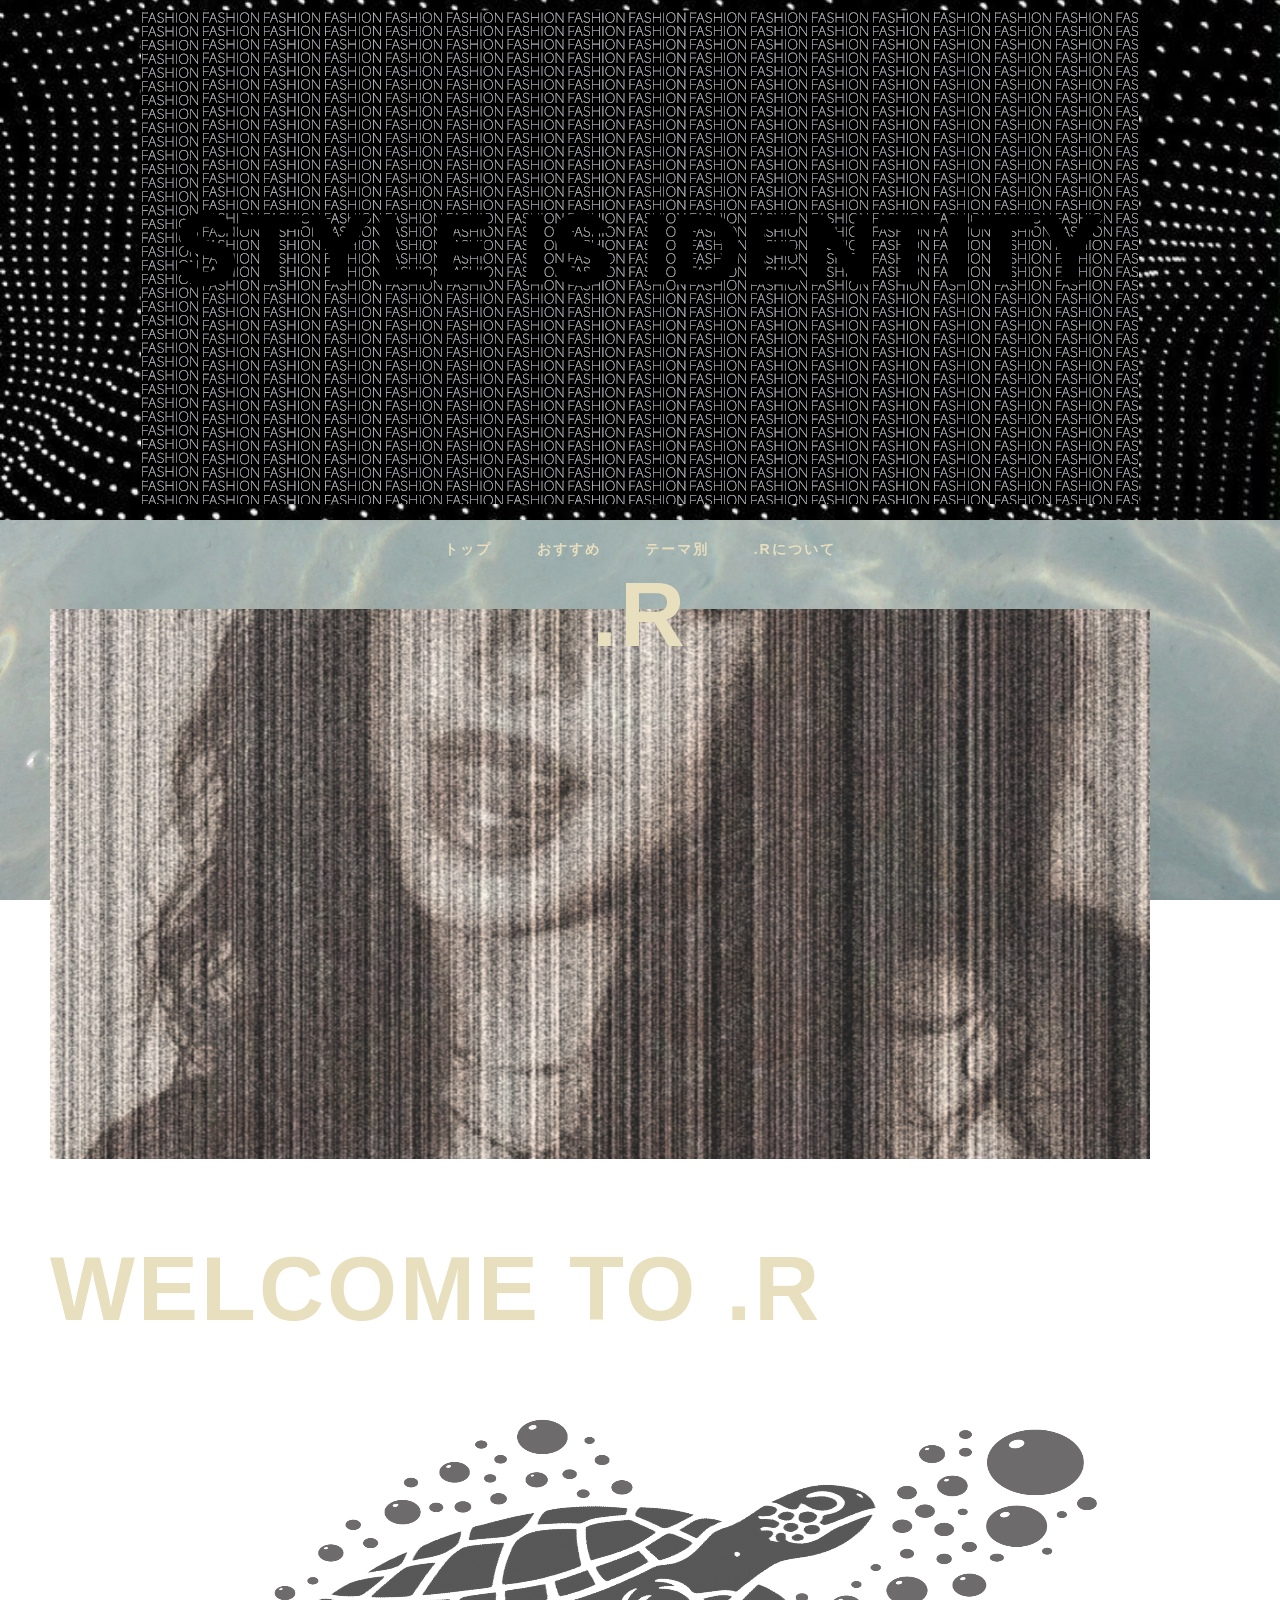
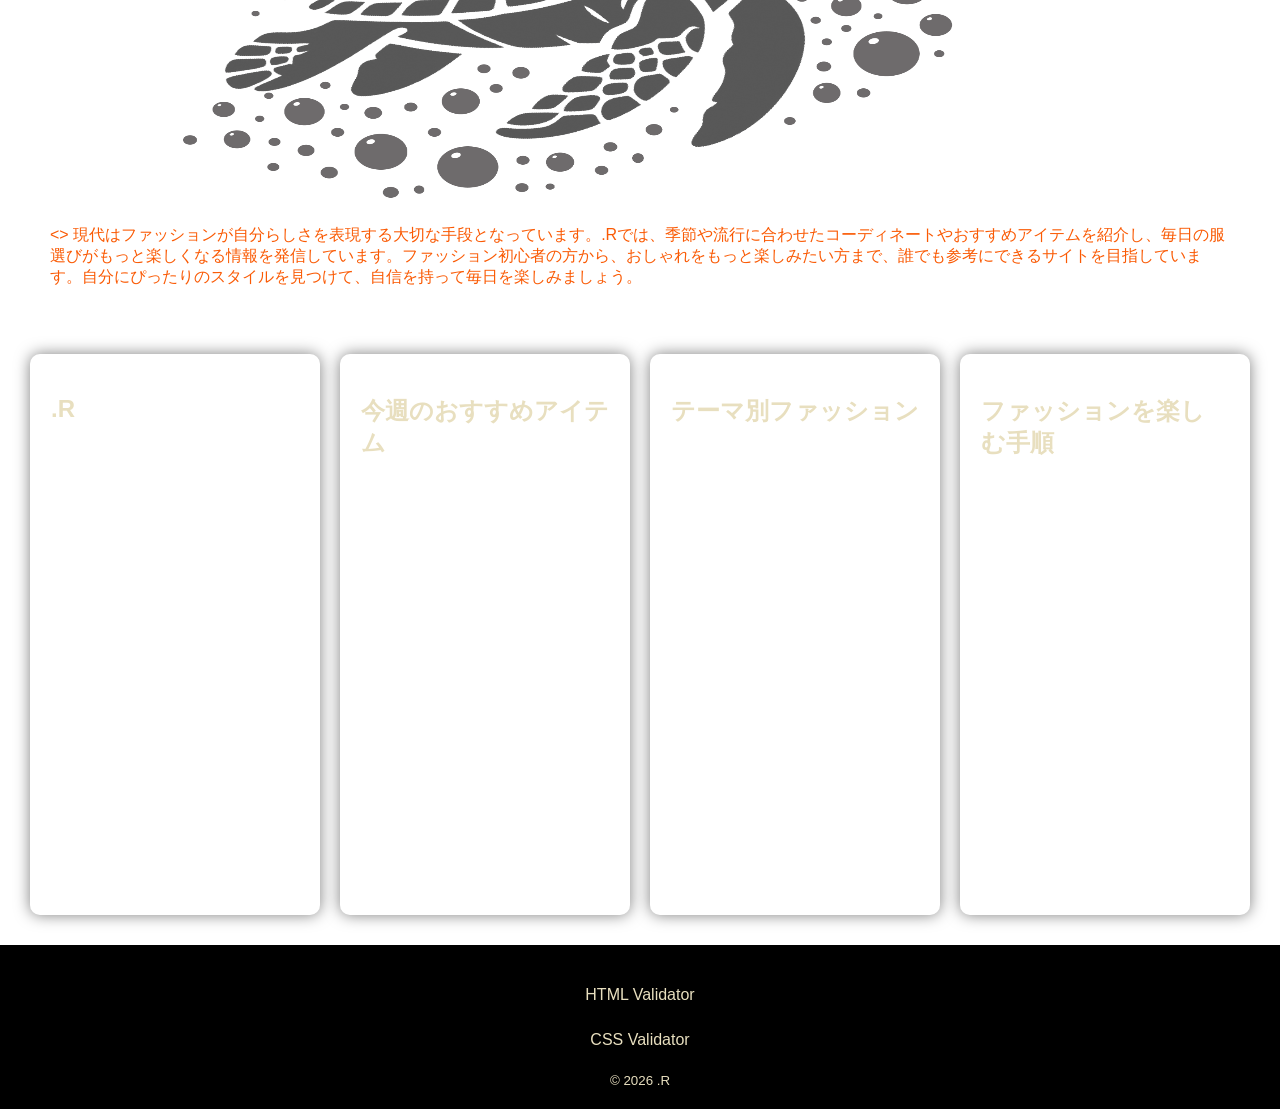
<file: index.html>
<!DOCTYPE html>
<html lang="ja">
<head>
    <meta charset="UTF-8">

    <meta name="description" content=".Rはおすすめファッションやテーマ別コーディネートを紹介するWebサイトです。">
    <meta name="viewport" content="width=device-width, initial-scale=1.0">

    <title>.R:トップページ</title>

    <link rel="preconnect" href="https://fonts.googleapis.com">
    <link rel="preconnect" href="https://fonts.gstatic.com" crossorigin="anonymous">

    <link href="https://fonts.googleapis.com/css2?family=Noto+Serif+JP:wght@300;400;700&amp;display=swap" rel="stylesheet">

    <link rel="stylesheet" href="css/mystyle.css">


</head>

<body>

<header>

    <img src="image/logo.png"
     alt="ロゴ"
     class="logo"
     id="pagetop">

        <h1>.R</h1>
</header>

<nav>
    <ul>
        <li><a href="index.html">トップ</a></li>
        <li><a href="contents1.html">おすすめ</a></li>
        <li><a href="contents2.html">テーマ別</a></li>
        <li><a href="contents3.html">.Rについて</a></li>
    </ul>
</nav>

<article>

        <img src="image/main.jpg"
             alt="メインビジュアル"
             width="1100">

        <h1>Welcome to .R </h1>

        <img src="image/fashion01.png"
             alt="fashion画像"
             class="float-left"
             width="1200"
             height="400">
       
        <div class="clear"></div>

        <>
        現代はファッションが自分らしさを表現する大切な手段となっています。.Rでは、季節や流行に合わせたコーディネートやおすすめアイテムを紹介し、毎日の服選びがもっと楽しくなる情報を発信しています。ファッション初心者の方から、おしゃれをもっと楽しみたい方まで、誰でも参考にできるサイトを目指しています。自分にぴったりのスタイルを見つけて、自信を持って毎日を楽しみましょう。

        </p>
</article>

    <div class="box">
        <section>
            <h2>.R</h2>

        <p>
        .Rは、ファッションをもっと身近に感じてもらうためのWebサイトです。流行のコーディネートや季節ごとのおすすめアイテム、着こなしのポイントなどを分かりやすく紹介しています。毎日の服選びに迷った時や、新しいスタイルに挑戦したい時に役立つ情報を発信していきます。
        </p>

        <p>
        初心者でも気軽に楽しめる内容を目指し、見るだけでファッションが好きになるサイト作りを心掛けています。
        </p>

            <p>Update: Permanent

            </p>
        </section>

        <section>
            <h2>今週のおすすめアイテム</h2>

            <p>
            毎週注目されている人気アイテムを紹介します。ブランドや価格、購入できるショップだけでなく、おすすめの着回し方法やコーディネート例も掲載しています。トレンドを取り入れながら、自分らしいファッションを楽しめるようサポートします。
            </p>

            <p>
                 Update: Once a week
            </p>
        </section>

        <section>
            <h2>テーマ別ファッション</h2>

           <p>
            テーマを選んだら、おすすめのコーディネートやアイテムをチェックしましょう。気に入ったファッションを見つけたら、お店やオンラインショップで購入して、自分だけのおしゃれを楽しんでください。.Rは毎週新しい情報を更新しています。
            </p>

            <p>
                Update: Once a month
            </p>
        </section>
        <section>
            <h2>ファッションを楽しむ手順</h2>

            <ol>
                <li>テーマを選ぶ</li>
                <li>コーデを見る</li>
                <li>買い物をする</li>
            </ol>
        </section>
    </div>
    
   <footer>

<p>
<a href="https://validator.w3.org/">HTML Validator</a>
</p>

<p>
<a href="https://jigsaw.w3.org/css-validator/">CSS Validator</a>
</p>

<small>&copy; 2026 .R</small>

</footer>

</body>
</html>
</file>
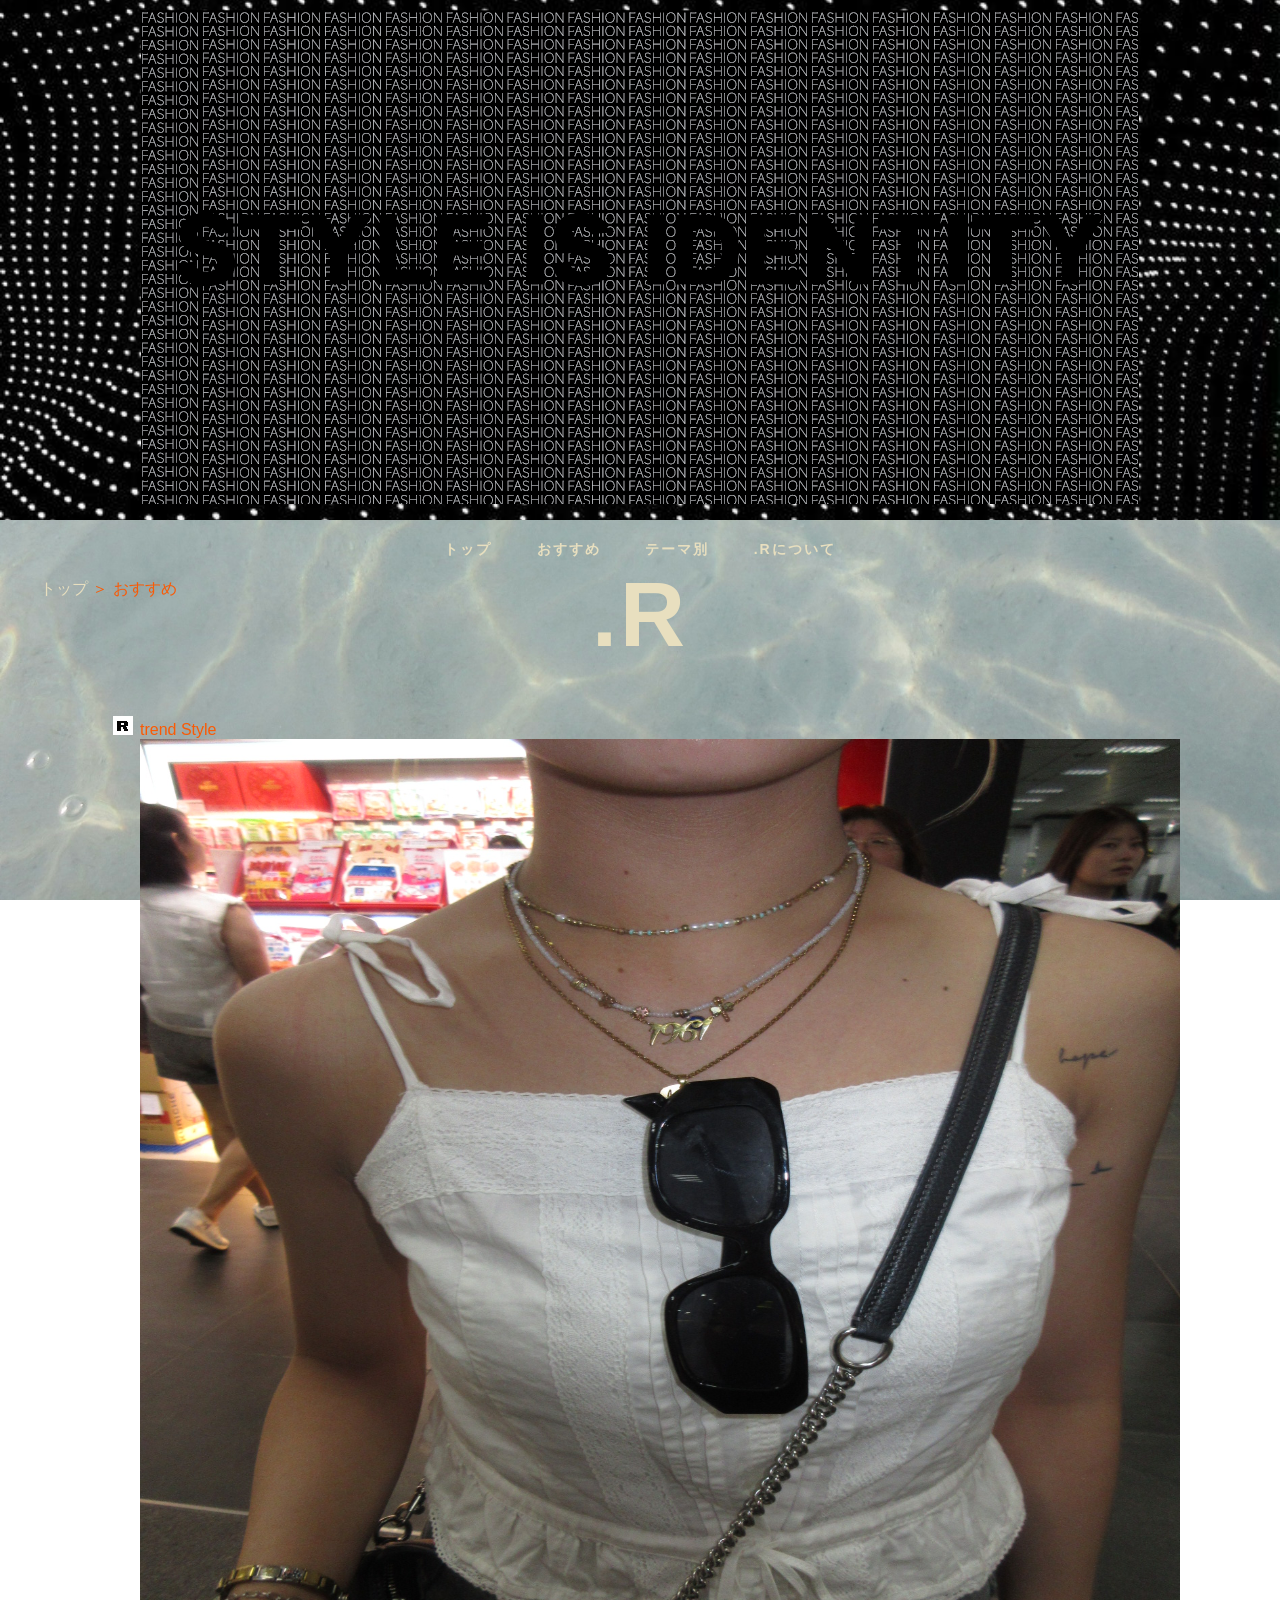
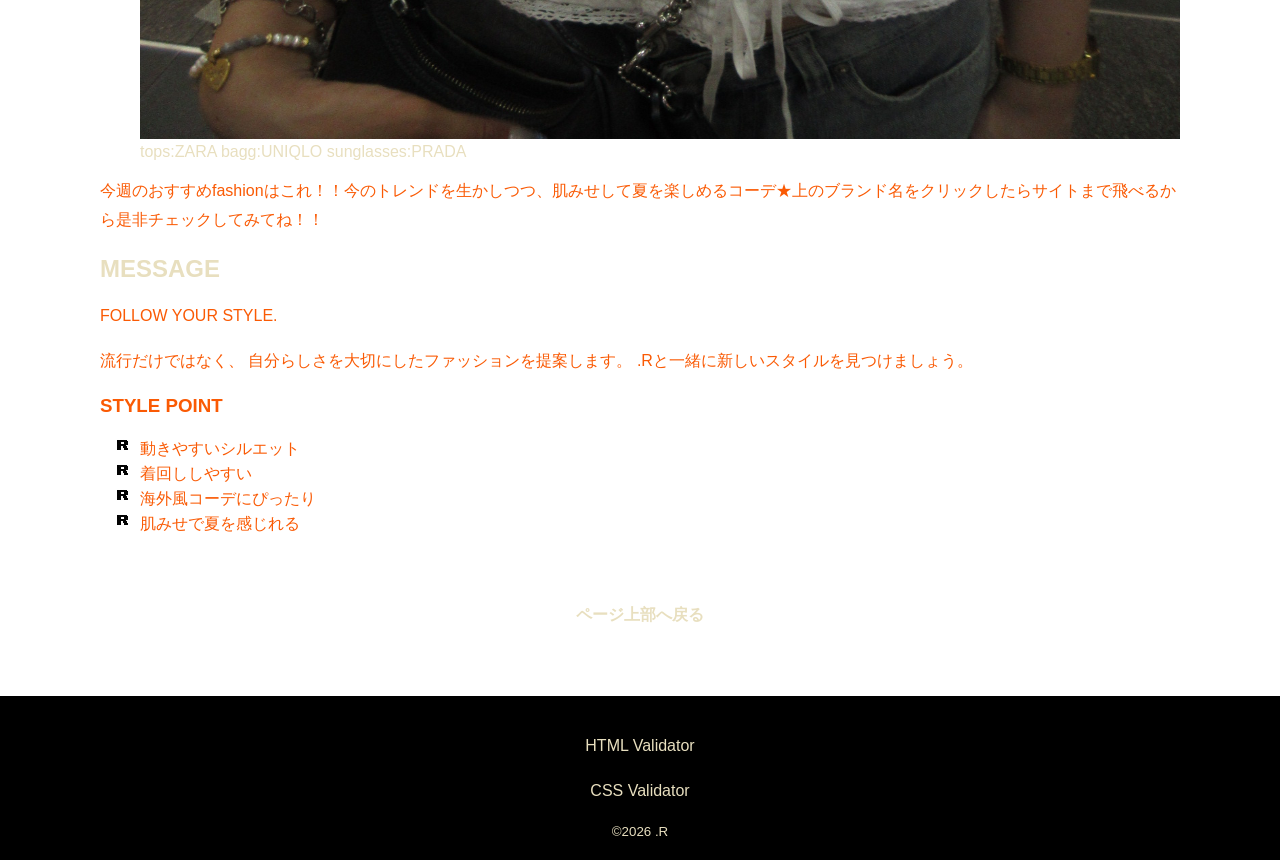
<file: contents1.html>
<!DOCTYPE html>
<html lang="ja">
<head>
    <meta charset="UTF-8">
    <title>.R：おすすめ</title>
    <link rel="stylesheet" href="css/mystyle.css">

<meta name="description" content=".Rはおすすめファッションやテーマ別コーディネートを紹介するWebサイトです。">

<meta name="viewport" content="width=device-width, initial-scale=1.0">

<title>.R:トップページ</title>
</head>

<body>

<header>

<img src="image/logo.png" alt="ロゴ" class="logo" id="pagetop">

<h1>.R</h1>

</header>

<nav>
<ul>
<li><a href="index.html">トップ</a></li>
<li><a href="contents1.html">おすすめ</a></li>
<li><a href="contents2.html">テーマ別</a></li>
<li><a href="contents3.html">.Rについて</a></li>
</ul>
</nav>

<ul class="pan">
<li><a href="index.html">トップ</a></li>
<li>＞</li>
<li>おすすめ</li>
</ul>

<article>

<article>

<ul>

<li>trend Style</li>

<div class="fashion">

    <img src="image/fashion01.JPG"
    width="1200"
    height="1000"
     alt="コーデ">

    <a href="https://www.zara.com/jp/" class="zara" target="_blank">
        tops:ZARA
    </a>

    <a href="https://www.uniqlo.com/jp/" class="uniqlo" target="_blank">
        bagg:UNIQLO
    </a>

    <a href="https://www.prada.com/jp/ja.html" class="prada" target="_blank">
        sunglasses:PRADA
    </a>

</div>

</ul>

<p>
今週のおすすめfashionはこれ！！今のトレンドを生かしつつ、肌みせして夏を楽しめるコーデ★上のブランド名をクリックしたらサイトまで飛べるから是非チェックしてみてね！！
</p>

<h2>MESSAGE</h2>

<p>
FOLLOW YOUR STYLE.
</p>

<p>
流行だけではなく、
自分らしさを大切にしたファッションを提案します。
.Rと一緒に新しいスタイルを見つけましょう。
</p>

<h3>STYLE POINT</h3>

<ul>
<li>動きやすいシルエット</li>
<li>着回ししやすい</li>
<li>海外風コーデにぴったり</li>
<li>肌みせで夏を感じれる</li>
</ul>

</article>

<div class="clear"></div>

<p class="back-top">
<a href="#pagetop">ページ上部へ戻る</a>
</p>

</article>

<footer>

<p><a href="https://validator.w3.org/">HTML Validator</a></p>

<p><a href="https://jigsaw.w3.org/css-validator/">CSS Validator</a></p>

<small>&copy;2026 .R</small>

</footer>

</body>
</html>
</file>
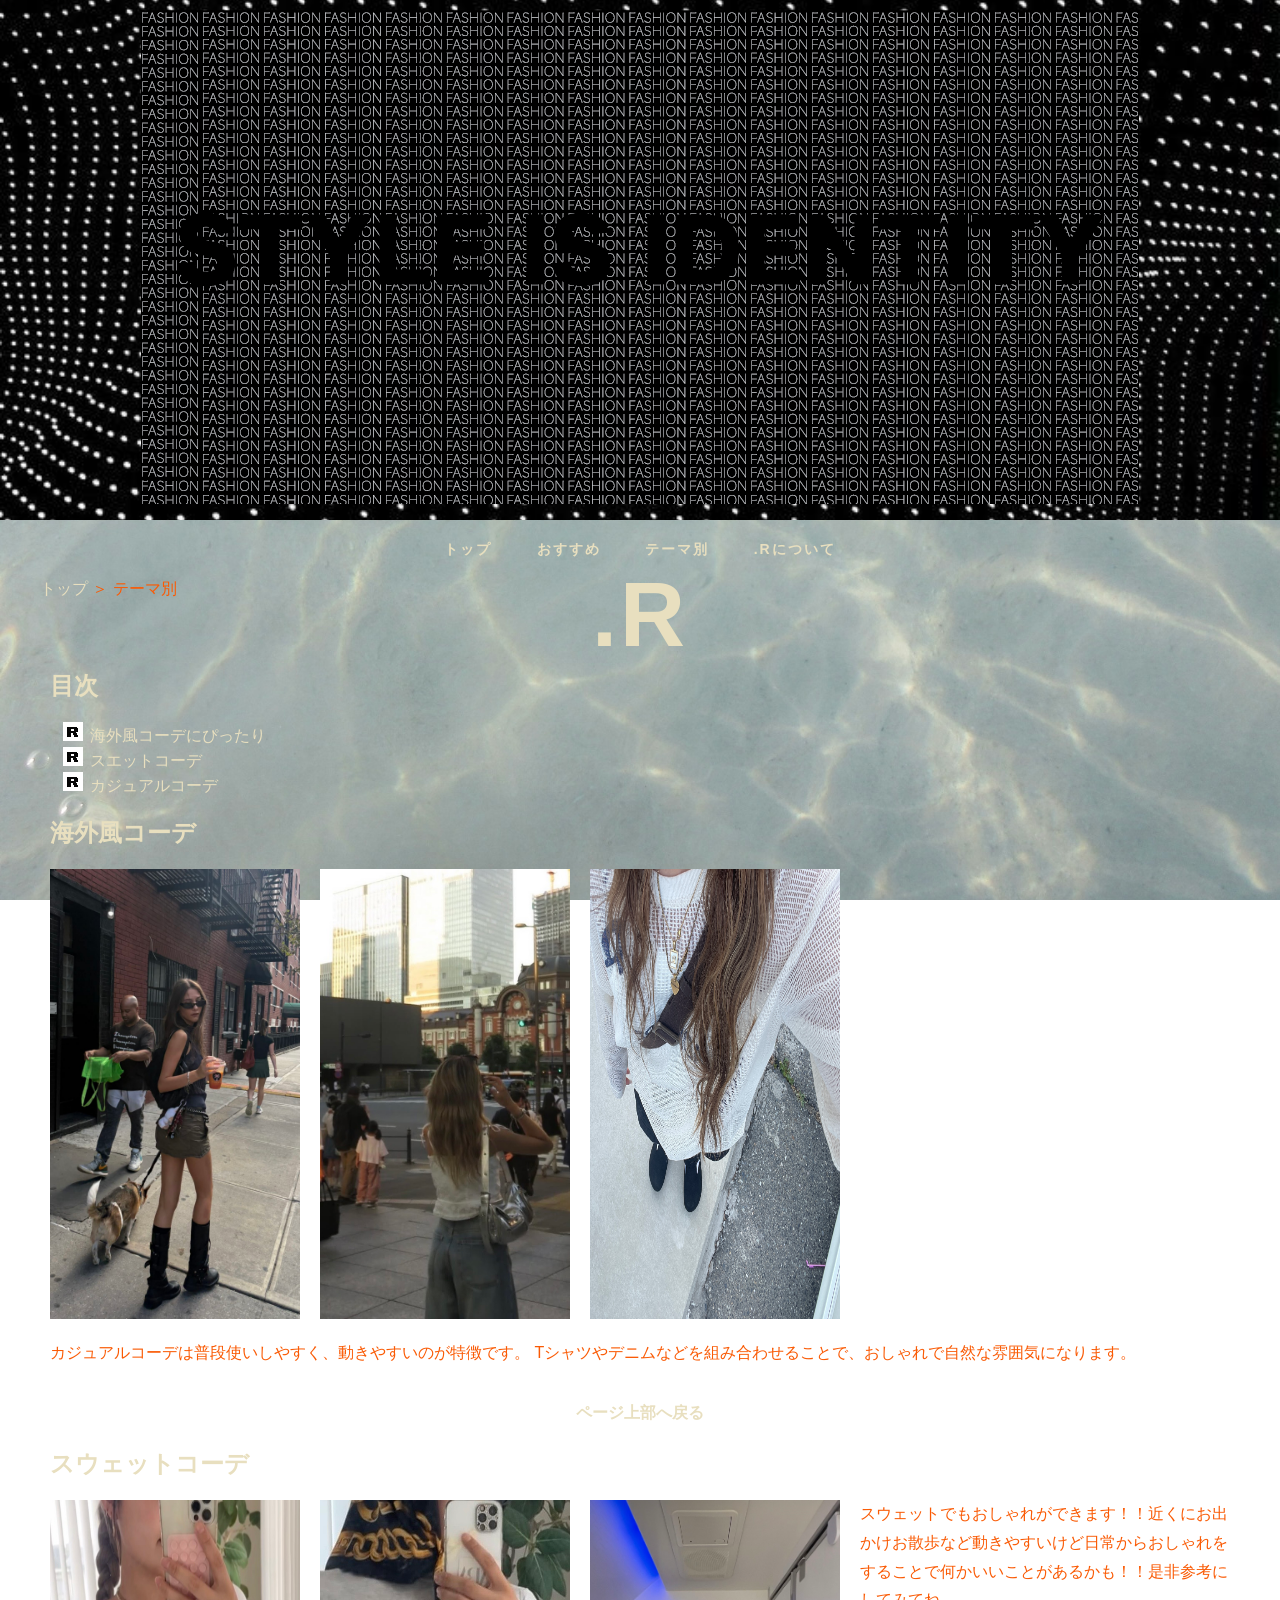
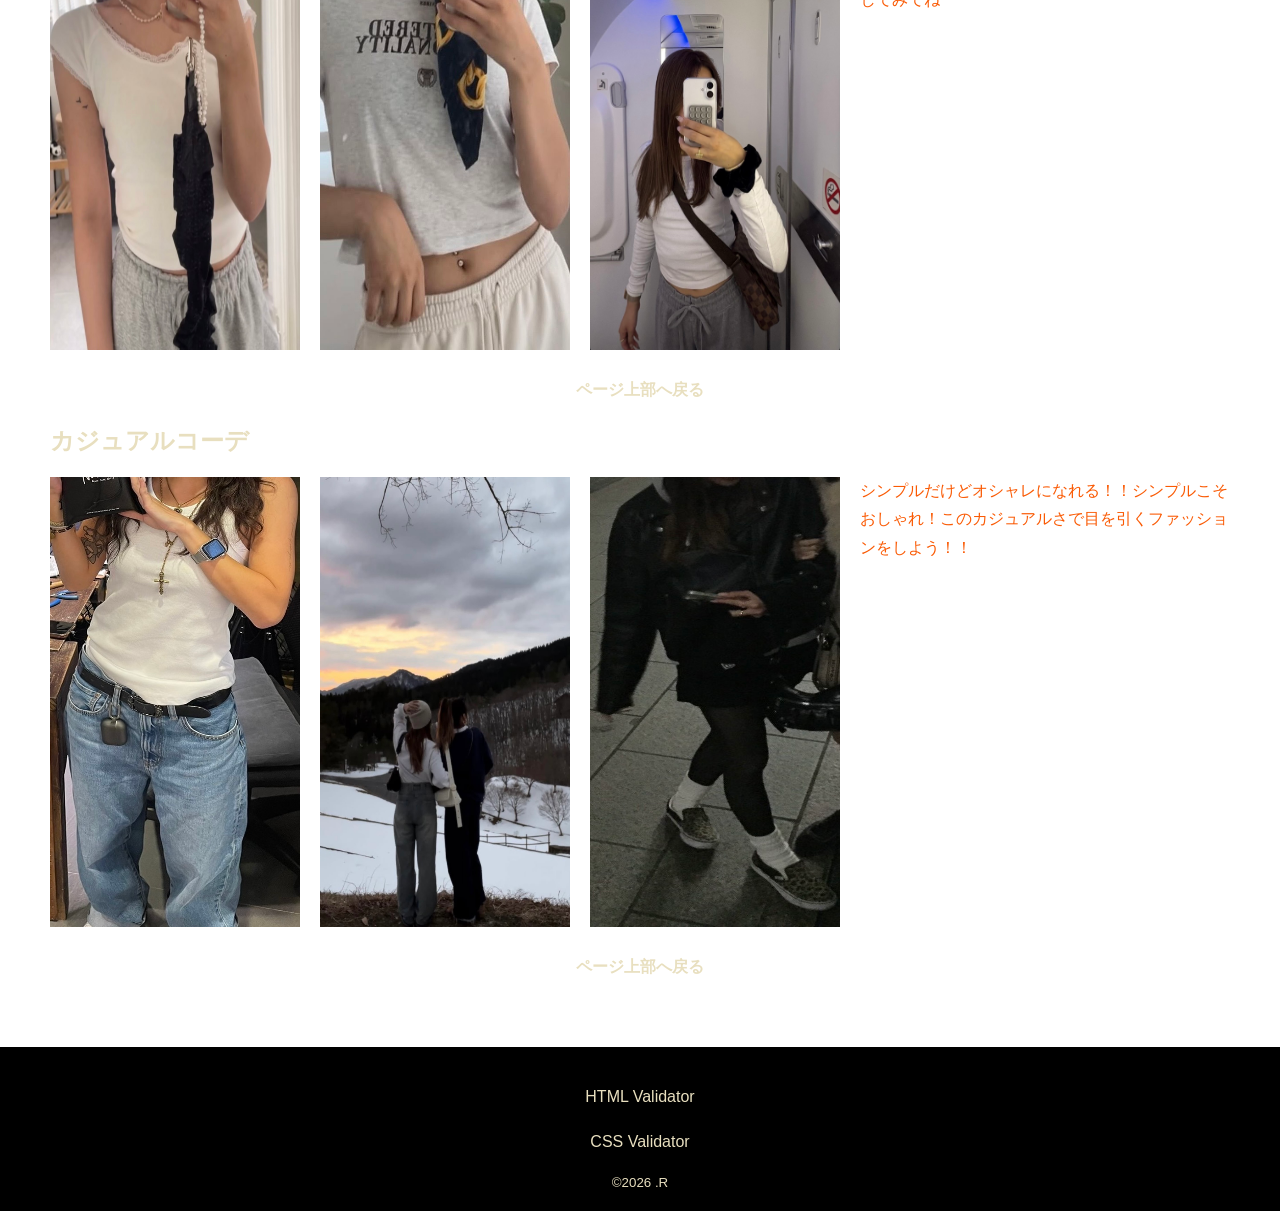
<file: contents2.html>
<!DOCTYPE html>
<html lang="ja">
<head>
<meta charset="UTF-8">

<meta name="description" content=".Rはおすすめファッションやテーマ別コーディネートを紹介するWebサイトです。">

<meta name="viewport" content="width=device-width, initial-scale=1.0">

<title>.R:トップページ</title>
<title>.R：テーマ別</title>
<link rel="stylesheet" href="css/mystyle.css">
</head>

<body>

<header>

<img src="image/logo.png" alt="ロゴ" class="logo" id="pagetop">

<h1>.R</h1>

</header>

<nav>
<ul>
<li><a href="index.html">トップ</a></li>
<li><a href="contents1.html">おすすめ</a></li>
<li><a href="contents2.html">テーマ別</a></li>
<li><a href="contents3.html">.Rについて</a></li>
</ul>
</nav>

<ul class="pan">
<li><a href="index.html">トップ</a></li>
<li>＞</li>
<li>テーマ別</li>
</ul>

<article>

<h2>目次</h2>

<ul>
<li><a href="#casual">海外風コーデにぴったり</a></li>
<li><a href="#street">スエットコーデ</a></li>
<li><a href="#kireime">カジュアルコーデ</a></li>
</ul>

<h2 id="casual">海外風コーデ</h2>
<div class="phot">
<img src="image/fashion01.jpg"  width="250" height="450" class="float-left" alt="カジュアル" width="250">
<img src="image/IMG_6600.jpg"  width="250" height="450" class="float-left" alt="カジュアル" width="250">
<img src="image/IMG_1709.jpg" width="250" height="450"　class="float-left" alt="カジュアル" width="250">

</div>

<p>
カジュアルコーデは普段使いしやすく、動きやすいのが特徴です。
Tシャツやデニムなどを組み合わせることで、おしゃれで自然な雰囲気になります。
</p>

<div class="clear"></div>

<p class="back-top">
<a href="#pagetop">ページ上部へ戻る</a>
</p>

<h2 id="street">スウェットコーデ</h2>

<img src="image/IMG_6598.jpg" width="250" height="450" class="float-left" alt="ストリート" width="250">
<img src="image/IMG_6597.jpg" width="250" height="450" class="float-left" alt="ストリート" width="250">
<img src="image/IMG_6602.jpg" width="250" height="450" class="float-left" alt="ストリート" width="250">
<p>
スウェットでもおしゃれができます！！近くにお出かけお散歩など動きやすいけど日常からおしゃれをすることで何かいいことがあるかも！！是非参考にしてみてね
</p>

<div class="clear"></div>

<p class="back-top">
<a href="#pagetop">ページ上部へ戻る</a>
</p>

<h2 id="kireime">カジュアルコーデ</h2>

<img src="image/fashion03.jpg" width="250" height="450" class="float-left" alt="きれいめ" width="250">
<img src="image/IMG_6601.jpg" width="250" height="450" class="float-left" alt="きれいめ" width="250">
<img src="image/fashion04.jpg" width="250" height="450" class="float-left" alt="きれいめ" width="250">
<p>
シンプルだけどオシャレになれる！！シンプルこそおしゃれ！このカジュアルさで目を引くファッションをしよう！！
</p>

<div class="clear"></div>

<p class="back-top">
<a href="#pagetop">ページ上部へ戻る</a>
</p>

</article>

<footer>

<p><a href="https://validator.w3.org/">HTML Validator</a></p>

<p><a href="https://jigsaw.w3.org/css-validator/">CSS Validator</a></p>

<small>&copy;2026 .R</small>

</footer>

</body>
</html>
</file>
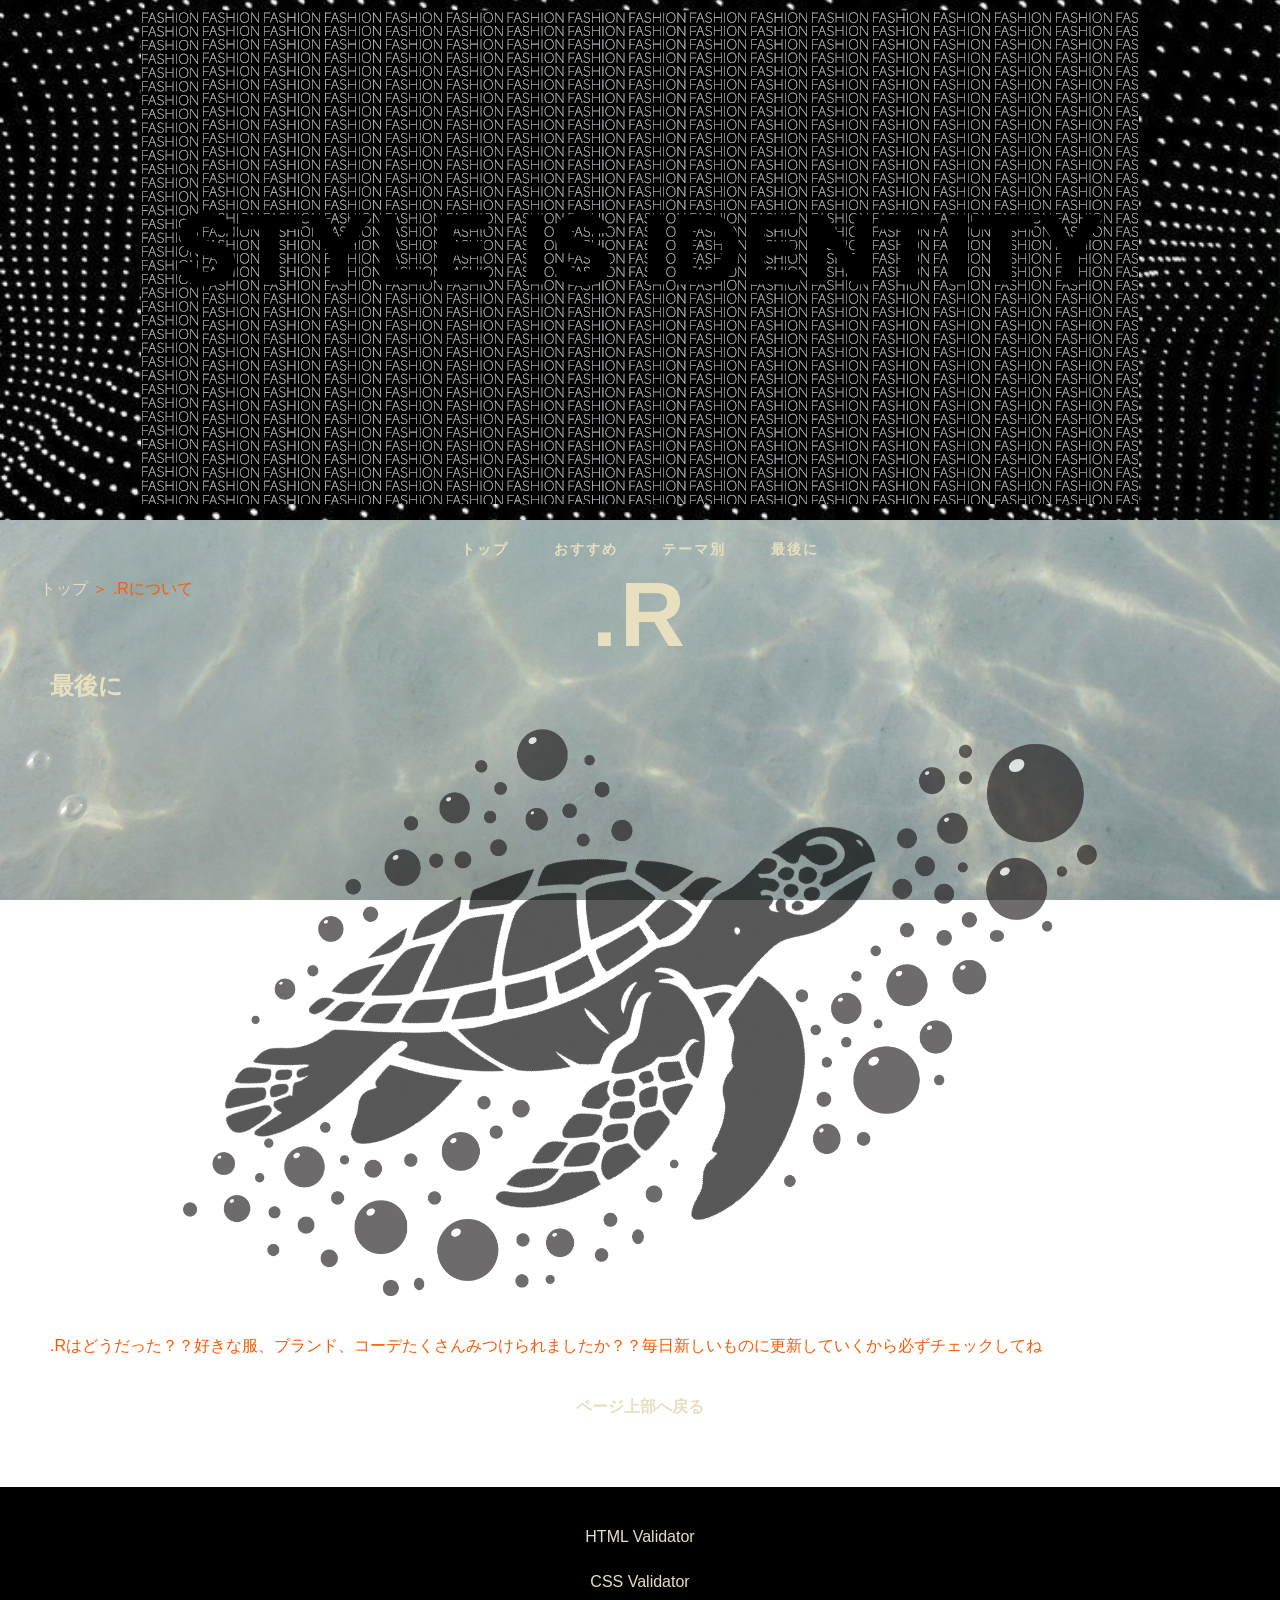
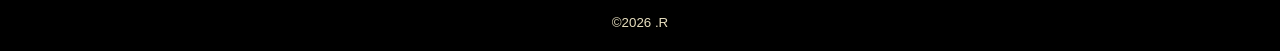
<file: contents3.html>
<!DOCTYPE html>
<html lang="ja">
<head>
<meta charset="UTF-8">

<meta name="description" content=".Rはおすすめファッションやテーマ別コーディネートを紹介するWebサイトです。">

<meta name="viewport" content="width=device-width, initial-scale=1.0">

<title>.R:トップページ</title>
<title>.Rについて</title>
<link rel="stylesheet" href="css/mystyle.css">
</head>

<body>

<header>

<img src="image/logo.png" alt="ロゴ" class="logo" id="pagetop">

<h1>.R</h1>

</header>

<nav>
<ul>
<li><a href="index.html">トップ</a></li>
<li><a href="contents1.html">おすすめ</a></li>
<li><a href="contents2.html">テーマ別</a></li>
<li><a href="contents3.html">最後に</a></li>
</ul>
</nav>

<ul class="pan">
<li><a href="index.html">トップ</a></li>
<li>＞</li>
<li>.Rについて</li>
</ul>

<article>

<h2>最後に</h2>

<img src="image/fashion01.png" width="1200" height="600" class="float-left" alt=".R" width="250">

<p>
.Rはどうだった？？好きな服、ブランド、コーデたくさんみつけられましたか？？毎日新しいものに更新していくから必ずチェックしてね
</p>

<div class="clear"></div>

<p class="back-top">
<a href="#pagetop">ページ上部へ戻る</a>
</p>

</article>

<footer>

<p><a href="https://validator.w3.org/">HTML Validator</a></p>

<p><a href="https://jigsaw.w3.org/css-validator/">CSS Validator</a></p>

<small>&copy;2026 .R</small>

</footer>

</body>
</html>
</file>
<file: css/mystyle.css>
body{
color: #fa5a04;
font-family:   Arial, sans-serif;
margin: 0;

background-image: url("../image/kuro.jpg");
background-position: center center;
background-attachment: fixed;
background-size: cover;
}

header{
   background-image: url("../image/2.jpg");
    background-size: cover;
    background-position: center;
    height: 500px;
    color: white;
    text-align: center;
    padding: 10px;
    position: relative;
}

article{
background-color: transparent;
margin: 30px;
padding: 20px;
border-radius: 10px;
}

.box{
display: flex;
gap: 20px;
margin: 30px;
}

section{
background-color: rgba(255,255,255,0.05);
border: 1px solid rgba(255,255,255,0.2);
color: white;
padding: 20px;
border-radius: 10px;
width: 22%;

box-shadow: 0 0 15px rgba(0,0,0,0.5);

}

h1{
color: #e8dfbf;
font-size:90px;
font-weight:700;
letter-spacing:5px;
color: #e8dfbf;
letter-spacing: 3px;
text-transform: uppercase;
}

h2{
color: #e8dfbf;
text-transform:uppercase;
}

footer{
background-color: black;
color: #e8dfbf;
text-align: center;
padding: 20px;
}

span{
color: red;
font-weight: bold;
}

img{
     max-width: 100%;
}

p{
    line-height: 1.8;
}

.logo{
    display: block;
    margin: 0 auto;
}

.float-left{
    float: left;
    margin-right: 20px;
}

.clear{
    clear: both;
}

@media screen and (max-width:768px){

.box{
    flex-direction: column;
}

section{
    width:auto;
}

}

nav{
    text-align: center;
    margin: 20px 0;
}

nav ul{
    list-style: none;
    padding: 0;
}

nav li{
    display: inline-block;
    margin: 0 20px;
}

nav a{
    text-decoration: none;
    color: #e8dfbf;
    font-family: Arial, sans-serif;
    font-weight: bold;
    font-size: 14px;
    letter-spacing: 2px;
}

ul{
    list-style-image: url("../image/icon.png");
}

.pan li{
    display:inline;
}

.back-top{
    text-align:center;
    font-weight:bold;
}

a:link{
    color:#e8dfbf;
    text-decoration:none;
}

a:visited{
    color:#d8cba5;
}

a:hover{
    color:#fa5a04;
    text-decoration:underline;
}

a:active{
    color:red;
}

.float-left{
    float: left;
    margin-right: 20px;
    margin-bottom: 10px;
}

@media print{

body{
background:none;
color:black;
}

header{
background:none;
color:black;
}

nav{
display:none;
}

footer{
display:none;
}

.fashion{
    position: relative;
    width: 300px;
    margin: 30px auto;
}

.fashion img{
    width:100%;
    display:block;
}

.fashion a{
    position:absolute;
    color:white;
    background:rgba(0,0,0,0.6);
    padding:5px 10px;
    border-radius:20px;
    text-decoration:none;
    font-size:14px;
}

.zara{
    top:180px;
    left:-70px;
}

.uniqlo{
    top:80px;
    right:-70px;
}

.fashion a:hover{
    background:#fa5a04;
}

.prada{
    top:30px;
    right:-80px;
}

}
</file>
